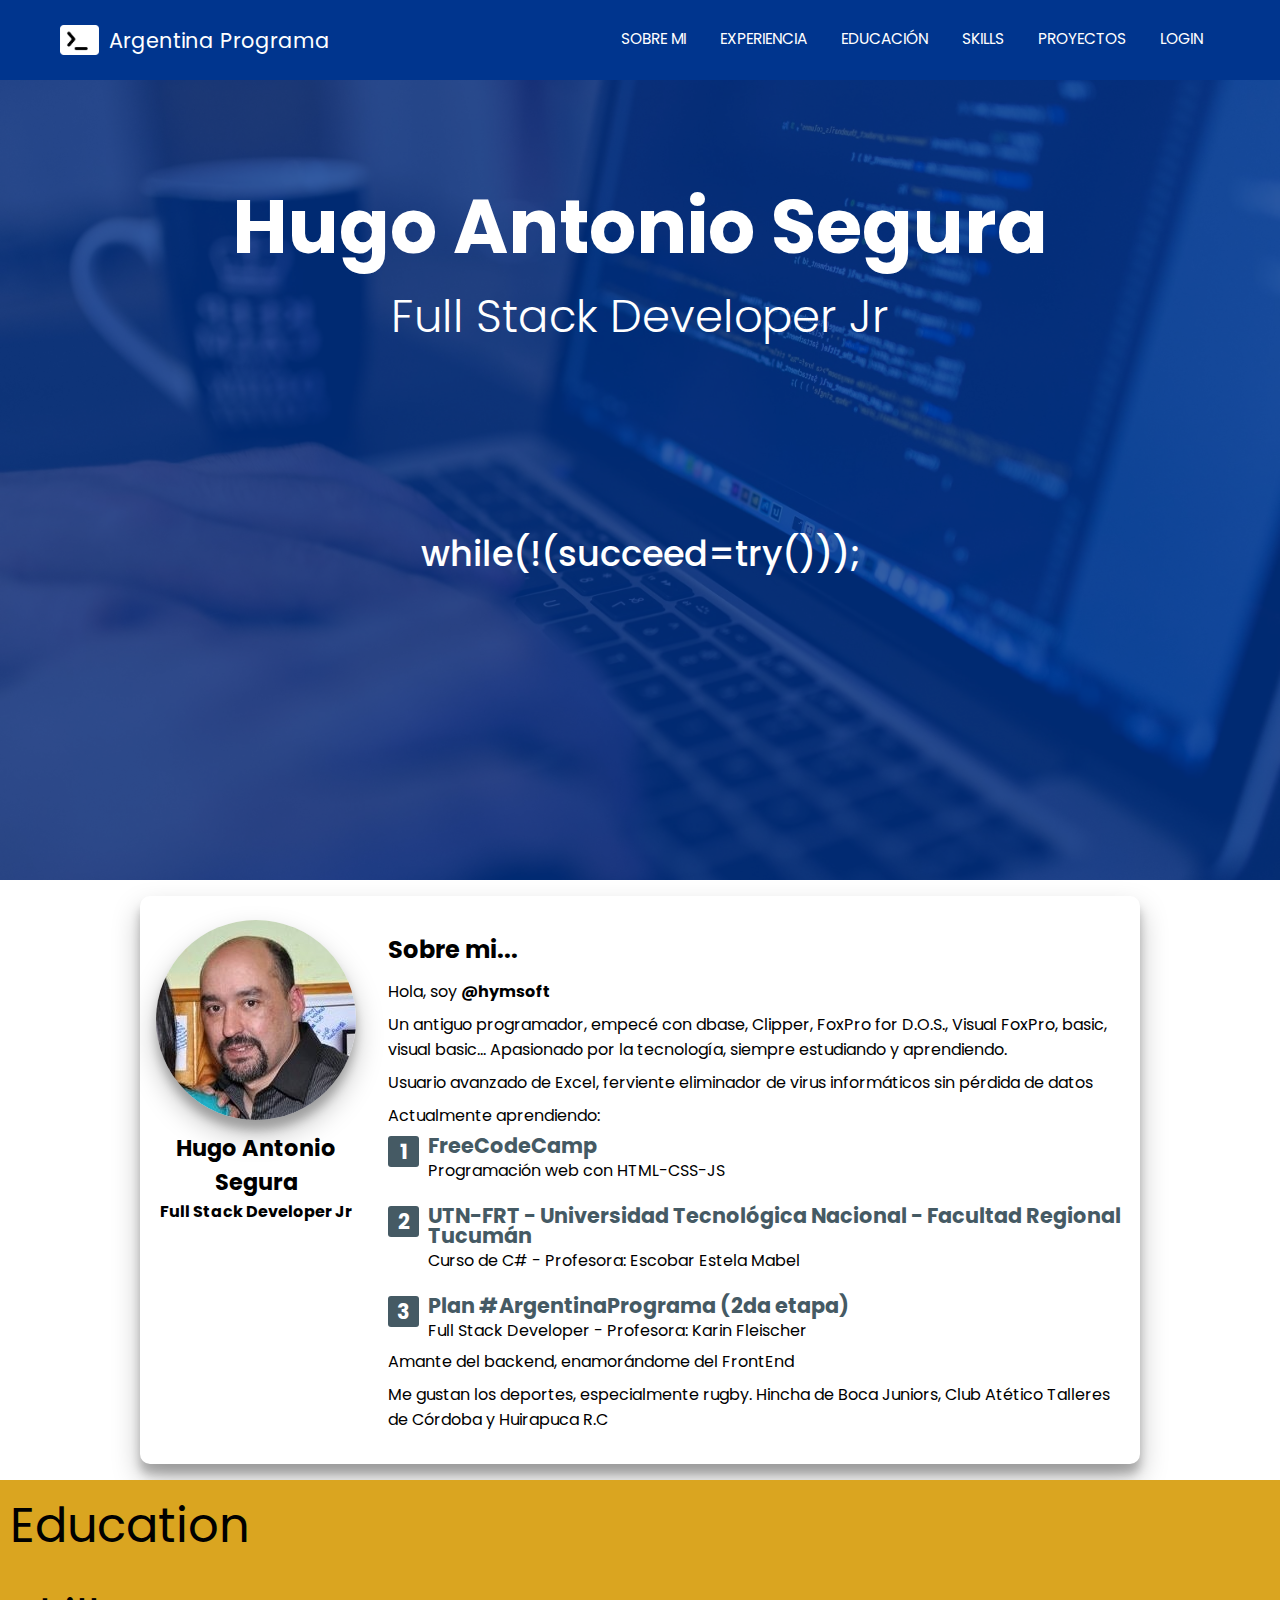
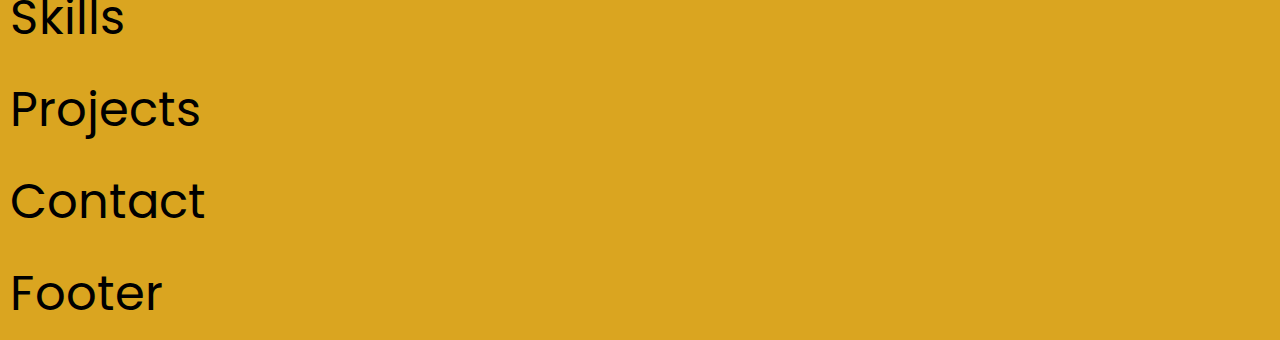
<file: index.html>
<!DOCTYPE html>
<html lang="es">
  <head>
    <meta charset="UTF-8" />
    <meta http-equiv="X-UA-Compatible" content="IE=edge" />
    <meta name="viewport" content="width=device-width, initial-scale=1.0" />
    <title>Hugo Antonio Segura - HyM Soft - Portfolio Estatico</title>
    <!-- Bootstrap icons -->
    <link
      rel="stylesheet"
      href="https://cdn.jsdelivr.net/npm/bootstrap-icons@1.8.1/font/bootstrap-icons.css"
    />
    <!-- My Styles -->
    <link rel="stylesheet" href="css/style.css" />
    <!-- scripts -->
    <script defer src="js/nav.js"></script>
  </head>
  <body>
    <main>
      <div class="page__container">
        <header class="header">
          <nav class="nav">
            <div class="logo">
              <img
                class="logo__img"
                src="images/Logo.png"
                alt="Logo Argentina Programa"
              />
              <a href="#" class="logo__link">Argentina Programa</a>
            </div>
            <button class="nav__toggle"><i class="bi bi-list"></i></button>
            <ul class="nav__list">
              <li class="nav__item">
                <a href="#" class="nav__link">Sobre mi</a>
              </li>
              <li class="nav__item">
                <a href="#" class="nav__link">Experiencia</a>
              </li>
              <li class="nav__item">
                <a href="#" class="nav__link">Educación</a>
              </li>
              <li class="nav__item">
                <a href="#" class="nav__link">Skills</a>
              </li>
              <li class="nav__item">
                <a href="#" class="nav__link">Proyectos</a>
              </li>
              <li class="nav__item">
                <a href="#" class="nav__link">Login</a>
              </li>
            </ul>
          </nav>
        </header>
        <section id="hero" class="hero">
          <div class="hero__overlay"></div>
          <div class="hero-text">
            <h1 class="hero-text__title">Hugo Antonio Segura</h1>
            <h2 class="hero-text__subtitle">Full Stack Developer Jr</h2>
            <h3 class="hero-text__message">while(!(succeed=try()));</h3>
          </div>
        </section>
        <section id="about" class="about">
          <div class="card">
            <div class="about__picture">
              <img
                src="images/profile.jpg"
                alt="Hugo Antonio Segura image profile"
                class="about__picture--img"
              />
              <h2 class="about__picture--title">Hugo Antonio Segura</h2>
              <h3 class="about__picture--subtitle">Full Stack Developer Jr</h3>
            </div>
            <article class="about__text">
              <h2 class="about__text--title">Sobre mi...</h2>
              <p>Hola, soy <strong>@hymsoft</strong></p>
              <p>
                Un antiguo programador, empecé con dbase, Clipper, FoxPro for
                D.O.S., Visual FoxPro, basic, visual basic... Apasionado por la
                tecnología, siempre estudiando y aprendiendo.
              </p>
              <p>
                Usuario avanzado de Excel, ferviente eliminador de virus
                informáticos sin pérdida de datos
              </p>
              <p>Actualmente aprendiendo:</p>
              <dl class="about__text--studying">
                <dt>FreeCodeCamp</dt>
                <dd>Programación web con HTML-CSS-JS</dd>
                <dt>
                  UTN-FRT - Universidad Tecnológica Nacional - Facultad Regional
                  Tucumán
                </dt>
                <dd>Curso de C# - Profesora: Escobar Estela Mabel</dd>
                <dt>Plan #ArgentinaPrograma (2da etapa)</dt>
                <dd>Full Stack Developer - Profesora: Karin Fleischer</dd>
              </dl>
              <p>Amante del backend, enamorándome del FrontEnd</p>
              <p>
                Me gustan los deportes, especialmente rugby. Hincha de Boca
                Juniors, Club Atético Talleres de Córdoba y Huirapuca R.C
              </p>
            </article>
          </div>
        </section>
        <section id="experience" class="experience"></section>
        <section id="education" class="trabajando education">education</section>
        <section id="skills" class="trabajando skills">skills</section>
        <section id="projects" class="trabajando projects">projects</section>
        <section id="contact" class="trabajando contact">contact</section>
        <footer id="footer" class="trabajando footer">footer</footer>
      </div>
    </main>
  </body>
</html>
</file>
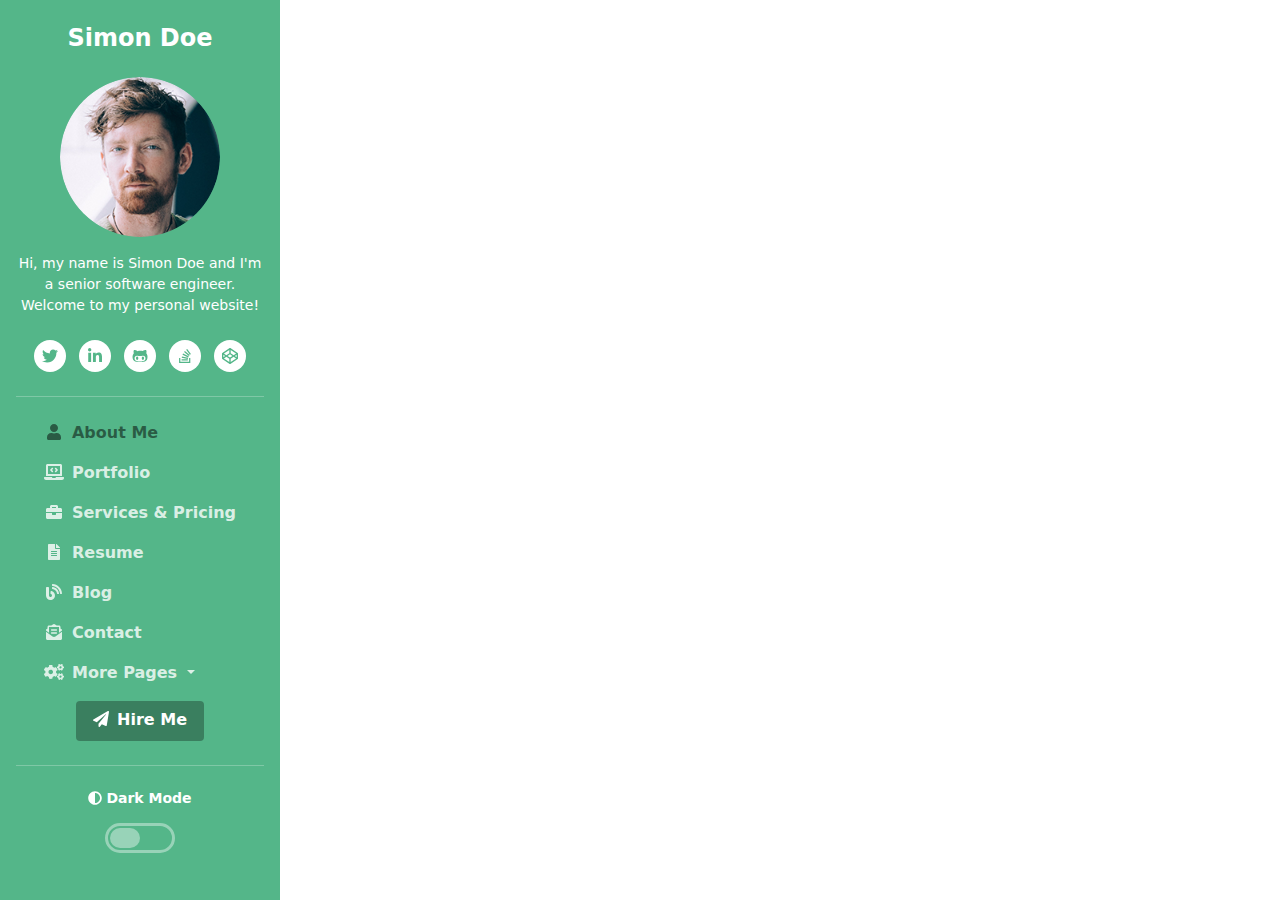
<file: mockup/prueba.html>
<!DOCTYPE html>
<!-- saved from url=(0048)https://themes.3rdwavemedia.com/devcard/bs5/1.1/ -->
<html lang="en" class="fontawesome-i2svg-active fontawesome-i2svg-complete">
  <head>
    <meta http-equiv="Content-Type" content="text/html; charset=UTF-8" />
    <title>
      DevCard - Bootstrap 5 vCard &amp; Portfolio Template For Developers
    </title>

    <!-- Meta -->

    <meta http-equiv="X-UA-Compatible" content="IE=edge" />
    <meta name="viewport" content="width=device-width, initial-scale=1.0" />
    <meta name="description" content="DevCard Bootstrap 5 Template" />
    <meta name="author" content="Xiaoying Riley at 3rd Wave Media" />
    <style type="text/css">
      svg:not(:root).svg-inline--fa {
        overflow: visible;
      }
      .svg-inline--fa {
        display: inline-block;
        font-size: inherit;
        height: 1em;
        overflow: visible;
        vertical-align: -0.125em;
      }
      .svg-inline--fa.fa-lg {
        vertical-align: -0.225em;
      }
      .svg-inline--fa.fa-w-1 {
        width: 0.0625em;
      }
      .svg-inline--fa.fa-w-2 {
        width: 0.125em;
      }
      .svg-inline--fa.fa-w-3 {
        width: 0.1875em;
      }
      .svg-inline--fa.fa-w-4 {
        width: 0.25em;
      }
      .svg-inline--fa.fa-w-5 {
        width: 0.3125em;
      }
      .svg-inline--fa.fa-w-6 {
        width: 0.375em;
      }
      .svg-inline--fa.fa-w-7 {
        width: 0.4375em;
      }
      .svg-inline--fa.fa-w-8 {
        width: 0.5em;
      }
      .svg-inline--fa.fa-w-9 {
        width: 0.5625em;
      }
      .svg-inline--fa.fa-w-10 {
        width: 0.625em;
      }
      .svg-inline--fa.fa-w-11 {
        width: 0.6875em;
      }
      .svg-inline--fa.fa-w-12 {
        width: 0.75em;
      }
      .svg-inline--fa.fa-w-13 {
        width: 0.8125em;
      }
      .svg-inline--fa.fa-w-14 {
        width: 0.875em;
      }
      .svg-inline--fa.fa-w-15 {
        width: 0.9375em;
      }
      .svg-inline--fa.fa-w-16 {
        width: 1em;
      }
      .svg-inline--fa.fa-w-17 {
        width: 1.0625em;
      }
      .svg-inline--fa.fa-w-18 {
        width: 1.125em;
      }
      .svg-inline--fa.fa-w-19 {
        width: 1.1875em;
      }
      .svg-inline--fa.fa-w-20 {
        width: 1.25em;
      }
      .svg-inline--fa.fa-pull-left {
        margin-right: 0.3em;
        width: auto;
      }
      .svg-inline--fa.fa-pull-right {
        margin-left: 0.3em;
        width: auto;
      }
      .svg-inline--fa.fa-border {
        height: 1.5em;
      }
      .svg-inline--fa.fa-li {
        width: 2em;
      }
      .svg-inline--fa.fa-fw {
        width: 1.25em;
      }
      .fa-layers svg.svg-inline--fa {
        bottom: 0;
        left: 0;
        margin: auto;
        position: absolute;
        right: 0;
        top: 0;
      }
      .fa-layers {
        display: inline-block;
        height: 1em;
        position: relative;
        text-align: center;
        vertical-align: -0.125em;
        width: 1em;
      }
      .fa-layers svg.svg-inline--fa {
        -webkit-transform-origin: center center;
        transform-origin: center center;
      }
      .fa-layers-counter,
      .fa-layers-text {
        display: inline-block;
        position: absolute;
        text-align: center;
      }
      .fa-layers-text {
        left: 50%;
        top: 50%;
        -webkit-transform: translate(-50%, -50%);
        transform: translate(-50%, -50%);
        -webkit-transform-origin: center center;
        transform-origin: center center;
      }
      .fa-layers-counter {
        background-color: #ff253a;
        border-radius: 1em;
        -webkit-box-sizing: border-box;
        box-sizing: border-box;
        color: #fff;
        height: 1.5em;
        line-height: 1;
        max-width: 5em;
        min-width: 1.5em;
        overflow: hidden;
        padding: 0.25em;
        right: 0;
        text-overflow: ellipsis;
        top: 0;
        -webkit-transform: scale(0.25);
        transform: scale(0.25);
        -webkit-transform-origin: top right;
        transform-origin: top right;
      }
      .fa-layers-bottom-right {
        bottom: 0;
        right: 0;
        top: auto;
        -webkit-transform: scale(0.25);
        transform: scale(0.25);
        -webkit-transform-origin: bottom right;
        transform-origin: bottom right;
      }
      .fa-layers-bottom-left {
        bottom: 0;
        left: 0;
        right: auto;
        top: auto;
        -webkit-transform: scale(0.25);
        transform: scale(0.25);
        -webkit-transform-origin: bottom left;
        transform-origin: bottom left;
      }
      .fa-layers-top-right {
        right: 0;
        top: 0;
        -webkit-transform: scale(0.25);
        transform: scale(0.25);
        -webkit-transform-origin: top right;
        transform-origin: top right;
      }
      .fa-layers-top-left {
        left: 0;
        right: auto;
        top: 0;
        -webkit-transform: scale(0.25);
        transform: scale(0.25);
        -webkit-transform-origin: top left;
        transform-origin: top left;
      }
      .fa-lg {
        font-size: 1.3333333333em;
        line-height: 0.75em;
        vertical-align: -0.0667em;
      }
      .fa-xs {
        font-size: 0.75em;
      }
      .fa-sm {
        font-size: 0.875em;
      }
      .fa-1x {
        font-size: 1em;
      }
      .fa-2x {
        font-size: 2em;
      }
      .fa-3x {
        font-size: 3em;
      }
      .fa-4x {
        font-size: 4em;
      }
      .fa-5x {
        font-size: 5em;
      }
      .fa-6x {
        font-size: 6em;
      }
      .fa-7x {
        font-size: 7em;
      }
      .fa-8x {
        font-size: 8em;
      }
      .fa-9x {
        font-size: 9em;
      }
      .fa-10x {
        font-size: 10em;
      }
      .fa-fw {
        text-align: center;
        width: 1.25em;
      }
      .fa-ul {
        list-style-type: none;
        margin-left: 2.5em;
        padding-left: 0;
      }
      .fa-ul > li {
        position: relative;
      }
      .fa-li {
        left: -2em;
        position: absolute;
        text-align: center;
        width: 2em;
        line-height: inherit;
      }
      .fa-border {
        border: solid 0.08em #eee;
        border-radius: 0.1em;
        padding: 0.2em 0.25em 0.15em;
      }
      .fa-pull-left {
        float: left;
      }
      .fa-pull-right {
        float: right;
      }
      .fa.fa-pull-left,
      .fab.fa-pull-left,
      .fal.fa-pull-left,
      .far.fa-pull-left,
      .fas.fa-pull-left {
        margin-right: 0.3em;
      }
      .fa.fa-pull-right,
      .fab.fa-pull-right,
      .fal.fa-pull-right,
      .far.fa-pull-right,
      .fas.fa-pull-right {
        margin-left: 0.3em;
      }
      .fa-spin {
        -webkit-animation: fa-spin 2s infinite linear;
        animation: fa-spin 2s infinite linear;
      }
      .fa-pulse {
        -webkit-animation: fa-spin 1s infinite steps(8);
        animation: fa-spin 1s infinite steps(8);
      }
      @-webkit-keyframes fa-spin {
        0% {
          -webkit-transform: rotate(0);
          transform: rotate(0);
        }
        100% {
          -webkit-transform: rotate(360deg);
          transform: rotate(360deg);
        }
      }
      @keyframes fa-spin {
        0% {
          -webkit-transform: rotate(0);
          transform: rotate(0);
        }
        100% {
          -webkit-transform: rotate(360deg);
          transform: rotate(360deg);
        }
      }
      .fa-rotate-90 {
        -webkit-transform: rotate(90deg);
        transform: rotate(90deg);
      }
      .fa-rotate-180 {
        -webkit-transform: rotate(180deg);
        transform: rotate(180deg);
      }
      .fa-rotate-270 {
        -webkit-transform: rotate(270deg);
        transform: rotate(270deg);
      }
      .fa-flip-horizontal {
        -webkit-transform: scale(-1, 1);
        transform: scale(-1, 1);
      }
      .fa-flip-vertical {
        -webkit-transform: scale(1, -1);
        transform: scale(1, -1);
      }
      .fa-flip-both,
      .fa-flip-horizontal.fa-flip-vertical {
        -webkit-transform: scale(-1, -1);
        transform: scale(-1, -1);
      }
      :root .fa-flip-both,
      :root .fa-flip-horizontal,
      :root .fa-flip-vertical,
      :root .fa-rotate-180,
      :root .fa-rotate-270,
      :root .fa-rotate-90 {
        -webkit-filter: none;
        filter: none;
      }
      .fa-stack {
        display: inline-block;
        height: 2em;
        position: relative;
        width: 2.5em;
      }
      .fa-stack-1x,
      .fa-stack-2x {
        bottom: 0;
        left: 0;
        margin: auto;
        position: absolute;
        right: 0;
        top: 0;
      }
      .svg-inline--fa.fa-stack-1x {
        height: 1em;
        width: 1.25em;
      }
      .svg-inline--fa.fa-stack-2x {
        height: 2em;
        width: 2.5em;
      }
      .fa-inverse {
        color: #fff;
      }
      .sr-only {
        border: 0;
        clip: rect(0, 0, 0, 0);
        height: 1px;
        margin: -1px;
        overflow: hidden;
        padding: 0;
        position: absolute;
        width: 1px;
      }
      .sr-only-focusable:active,
      .sr-only-focusable:focus {
        clip: auto;
        height: auto;
        margin: 0;
        overflow: visible;
        position: static;
        width: auto;
      }
      .svg-inline--fa .fa-primary {
        fill: var(--fa-primary-color, currentColor);
        opacity: 1;
        opacity: var(--fa-primary-opacity, 1);
      }
      .svg-inline--fa .fa-secondary {
        fill: var(--fa-secondary-color, currentColor);
        opacity: 0.4;
        opacity: var(--fa-secondary-opacity, 0.4);
      }
      .svg-inline--fa.fa-swap-opacity .fa-primary {
        opacity: 0.4;
        opacity: var(--fa-secondary-opacity, 0.4);
      }
      .svg-inline--fa.fa-swap-opacity .fa-secondary {
        opacity: 1;
        opacity: var(--fa-primary-opacity, 1);
      }
      .svg-inline--fa mask .fa-primary,
      .svg-inline--fa mask .fa-secondary {
        fill: #000;
      }
      .fad.fa-inverse {
        color: #fff;
      }
    </style>
    <link
      rel="shortcut icon"
      href="https://themes.3rdwavemedia.com/devcard/bs5/1.1/favicon.ico"
    />

    <!-- Google Fonts -->
    <link href="./prueba_files/css" rel="stylesheet" />

    <!-- FontAwesome JS -->
    <script defer="" src="./prueba_files/all.js.descarga"></script>

    <!-- Plugin CSS -->
    <link rel="stylesheet" href="./prueba_files/tiny-slider.css" />

    <!-- Theme CSS -->
    <link id="theme-style" rel="stylesheet" href="./prueba_files/theme-1.css" />

    <style></style>
  </head>

  <body>
    <header class="header text-center">
      <div class="force-overflow">
        <h1 class="blog-name pt-lg-4 mb-0">
          <a
            class="no-text-decoration"
            href="https://themes.3rdwavemedia.com/devcard/bs5/1.1/index.html"
            >Simon Doe</a
          >
        </h1>

        <nav class="navbar navbar-expand-lg navbar-dark">
          <button
            class="navbar-toggler collapsed"
            type="button"
            data-bs-toggle="collapse"
            data-bs-target="#navigation"
            aria-controls="navigation"
            aria-expanded="false"
            aria-label="Toggle navigation"
          >
            <span class="navbar-toggler-icon"></span>
          </button>

          <div
            id="navigation"
            class="navbar-collapse flex-column collapse"
            style=""
          >
            <div class="profile-section pt-3 pt-lg-0">
              <img
                class="profile-image mb-3 rounded-circle mx-auto"
                src="./prueba_files/profile.png"
                alt="image"
              />

              <div class="bio mb-3">
                Hi, my name is Simon Doe and I'm a senior software engineer.
                Welcome to my personal website!
              </div>
              <!--//bio-->
              <ul class="social-list list-inline py-2 mx-auto">
                <li class="list-inline-item">
                  <a href="https://themes.3rdwavemedia.com/devcard/bs5/1.1/#"
                    ><svg
                      class="svg-inline--fa fa-twitter fa-w-16 fa-fw"
                      aria-hidden="true"
                      focusable="false"
                      data-prefix="fab"
                      data-icon="twitter"
                      role="img"
                      xmlns="http://www.w3.org/2000/svg"
                      viewBox="0 0 512 512"
                      data-fa-i2svg=""
                    >
                      <path
                        fill="currentColor"
                        d="M459.37 151.716c.325 4.548.325 9.097.325 13.645 0 138.72-105.583 298.558-298.558 298.558-59.452 0-114.68-17.219-161.137-47.106 8.447.974 16.568 1.299 25.34 1.299 49.055 0 94.213-16.568 130.274-44.832-46.132-.975-84.792-31.188-98.112-72.772 6.498.974 12.995 1.624 19.818 1.624 9.421 0 18.843-1.3 27.614-3.573-48.081-9.747-84.143-51.98-84.143-102.985v-1.299c13.969 7.797 30.214 12.67 47.431 13.319-28.264-18.843-46.781-51.005-46.781-87.391 0-19.492 5.197-37.36 14.294-52.954 51.655 63.675 129.3 105.258 216.365 109.807-1.624-7.797-2.599-15.918-2.599-24.04 0-57.828 46.782-104.934 104.934-104.934 30.213 0 57.502 12.67 76.67 33.137 23.715-4.548 46.456-13.32 66.599-25.34-7.798 24.366-24.366 44.833-46.132 57.827 21.117-2.273 41.584-8.122 60.426-16.243-14.292 20.791-32.161 39.308-52.628 54.253z"
                      ></path></svg
                    ><!-- <i class="fab fa-twitter fa-fw"></i> Font Awesome fontawesome.com --></a
                  >
                </li>
                <li class="list-inline-item">
                  <a href="https://themes.3rdwavemedia.com/devcard/bs5/1.1/#"
                    ><svg
                      class="svg-inline--fa fa-linkedin-in fa-w-14 fa-fw"
                      aria-hidden="true"
                      focusable="false"
                      data-prefix="fab"
                      data-icon="linkedin-in"
                      role="img"
                      xmlns="http://www.w3.org/2000/svg"
                      viewBox="0 0 448 512"
                      data-fa-i2svg=""
                    >
                      <path
                        fill="currentColor"
                        d="M100.28 448H7.4V148.9h92.88zM53.79 108.1C24.09 108.1 0 83.5 0 53.8a53.79 53.79 0 0 1 107.58 0c0 29.7-24.1 54.3-53.79 54.3zM447.9 448h-92.68V302.4c0-34.7-.7-79.2-48.29-79.2-48.29 0-55.69 37.7-55.69 76.7V448h-92.78V148.9h89.08v40.8h1.3c12.4-23.5 42.69-48.3 87.88-48.3 94 0 111.28 61.9 111.28 142.3V448z"
                      ></path></svg
                    ><!-- <i class="fab fa-linkedin-in fa-fw"></i> Font Awesome fontawesome.com --></a
                  >
                </li>
                <li class="list-inline-item">
                  <a href="https://themes.3rdwavemedia.com/devcard/bs5/1.1/#"
                    ><svg
                      class="svg-inline--fa fa-github-alt fa-w-15 fa-fw"
                      aria-hidden="true"
                      focusable="false"
                      data-prefix="fab"
                      data-icon="github-alt"
                      role="img"
                      xmlns="http://www.w3.org/2000/svg"
                      viewBox="0 0 480 512"
                      data-fa-i2svg=""
                    >
                      <path
                        fill="currentColor"
                        d="M186.1 328.7c0 20.9-10.9 55.1-36.7 55.1s-36.7-34.2-36.7-55.1 10.9-55.1 36.7-55.1 36.7 34.2 36.7 55.1zM480 278.2c0 31.9-3.2 65.7-17.5 95-37.9 76.6-142.1 74.8-216.7 74.8-75.8 0-186.2 2.7-225.6-74.8-14.6-29-20.2-63.1-20.2-95 0-41.9 13.9-81.5 41.5-113.6-5.2-15.8-7.7-32.4-7.7-48.8 0-21.5 4.9-32.3 14.6-51.8 45.3 0 74.3 9 108.8 36 29-6.9 58.8-10 88.7-10 27 0 54.2 2.9 80.4 9.2 34-26.7 63-35.2 107.8-35.2 9.8 19.5 14.6 30.3 14.6 51.8 0 16.4-2.6 32.7-7.7 48.2 27.5 32.4 39 72.3 39 114.2zm-64.3 50.5c0-43.9-26.7-82.6-73.5-82.6-18.9 0-37 3.4-56 6-14.9 2.3-29.8 3.2-45.1 3.2-15.2 0-30.1-.9-45.1-3.2-18.7-2.6-37-6-56-6-46.8 0-73.5 38.7-73.5 82.6 0 87.8 80.4 101.3 150.4 101.3h48.2c70.3 0 150.6-13.4 150.6-101.3zm-82.6-55.1c-25.8 0-36.7 34.2-36.7 55.1s10.9 55.1 36.7 55.1 36.7-34.2 36.7-55.1-10.9-55.1-36.7-55.1z"
                      ></path></svg
                    ><!-- <i class="fab fa-github-alt fa-fw"></i> Font Awesome fontawesome.com --></a
                  >
                </li>
                <li class="list-inline-item">
                  <a href="https://themes.3rdwavemedia.com/devcard/bs5/1.1/#"
                    ><svg
                      class="svg-inline--fa fa-stack-overflow fa-w-12 fa-fw"
                      aria-hidden="true"
                      focusable="false"
                      data-prefix="fab"
                      data-icon="stack-overflow"
                      role="img"
                      xmlns="http://www.w3.org/2000/svg"
                      viewBox="0 0 384 512"
                      data-fa-i2svg=""
                    >
                      <path
                        fill="currentColor"
                        d="M290.7 311L95 269.7 86.8 309l195.7 41zm51-87L188.2 95.7l-25.5 30.8 153.5 128.3zm-31.2 39.7L129.2 179l-16.7 36.5L293.7 300zM262 32l-32 24 119.3 160.3 32-24zm20.5 328h-200v39.7h200zm39.7 80H42.7V320h-40v160h359.5V320h-40z"
                      ></path></svg
                    ><!-- <i class="fab fa-stack-overflow fa-fw"></i> Font Awesome fontawesome.com --></a
                  >
                </li>
                <li class="list-inline-item">
                  <a href="https://themes.3rdwavemedia.com/devcard/bs5/1.1/#"
                    ><svg
                      class="svg-inline--fa fa-codepen fa-w-16 fa-fw"
                      aria-hidden="true"
                      focusable="false"
                      data-prefix="fab"
                      data-icon="codepen"
                      role="img"
                      xmlns="http://www.w3.org/2000/svg"
                      viewBox="0 0 512 512"
                      data-fa-i2svg=""
                    >
                      <path
                        fill="currentColor"
                        d="M502.285 159.704l-234-156c-7.987-4.915-16.511-4.96-24.571 0l-234 156C3.714 163.703 0 170.847 0 177.989v155.999c0 7.143 3.714 14.286 9.715 18.286l234 156.022c7.987 4.915 16.511 4.96 24.571 0l234-156.022c6-3.999 9.715-11.143 9.715-18.286V177.989c-.001-7.142-3.715-14.286-9.716-18.285zM278 63.131l172.286 114.858-76.857 51.429L278 165.703V63.131zm-44 0v102.572l-95.429 63.715-76.857-51.429L234 63.131zM44 219.132l55.143 36.857L44 292.846v-73.714zm190 229.715L61.714 333.989l76.857-51.429L234 346.275v102.572zm22-140.858l-77.715-52 77.715-52 77.715 52-77.715 52zm22 140.858V346.275l95.429-63.715 76.857 51.429L278 448.847zm190-156.001l-55.143-36.857L468 219.132v73.714z"
                      ></path></svg
                    ><!-- <i class="fab fa-codepen fa-fw"></i> Font Awesome fontawesome.com --></a
                  >
                </li>
              </ul>
              <!--//social-list-->
              <hr />
            </div>
            <!--//profile-section-->

            <ul class="navbar-nav flex-column text-start">
              <li class="nav-item">
                <a
                  class="nav-link active"
                  href="https://themes.3rdwavemedia.com/devcard/bs5/1.1/index.html"
                  ><svg
                    class="svg-inline--fa fa-user fa-w-14 fa-fw me-2"
                    aria-hidden="true"
                    focusable="false"
                    data-prefix="fas"
                    data-icon="user"
                    role="img"
                    xmlns="http://www.w3.org/2000/svg"
                    viewBox="0 0 448 512"
                    data-fa-i2svg=""
                  >
                    <path
                      fill="currentColor"
                      d="M224 256c70.7 0 128-57.3 128-128S294.7 0 224 0 96 57.3 96 128s57.3 128 128 128zm89.6 32h-16.7c-22.2 10.2-46.9 16-72.9 16s-50.6-5.8-72.9-16h-16.7C60.2 288 0 348.2 0 422.4V464c0 26.5 21.5 48 48 48h352c26.5 0 48-21.5 48-48v-41.6c0-74.2-60.2-134.4-134.4-134.4z"
                    ></path></svg
                  ><!-- <i class="fas fa-user fa-fw me-2"></i> Font Awesome fontawesome.com -->About
                  Me<span class="sr-only">(current)</span></a
                >
              </li>
              <li class="nav-item">
                <a
                  class="nav-link"
                  href="https://themes.3rdwavemedia.com/devcard/bs5/1.1/portfolio.html"
                  ><svg
                    class="svg-inline--fa fa-laptop-code fa-w-20 fa-fw me-2"
                    aria-hidden="true"
                    focusable="false"
                    data-prefix="fas"
                    data-icon="laptop-code"
                    role="img"
                    xmlns="http://www.w3.org/2000/svg"
                    viewBox="0 0 640 512"
                    data-fa-i2svg=""
                  >
                    <path
                      fill="currentColor"
                      d="M255.03 261.65c6.25 6.25 16.38 6.25 22.63 0l11.31-11.31c6.25-6.25 6.25-16.38 0-22.63L253.25 192l35.71-35.72c6.25-6.25 6.25-16.38 0-22.63l-11.31-11.31c-6.25-6.25-16.38-6.25-22.63 0l-58.34 58.34c-6.25 6.25-6.25 16.38 0 22.63l58.35 58.34zm96.01-11.3l11.31 11.31c6.25 6.25 16.38 6.25 22.63 0l58.34-58.34c6.25-6.25 6.25-16.38 0-22.63l-58.34-58.34c-6.25-6.25-16.38-6.25-22.63 0l-11.31 11.31c-6.25 6.25-6.25 16.38 0 22.63L386.75 192l-35.71 35.72c-6.25 6.25-6.25 16.38 0 22.63zM624 416H381.54c-.74 19.81-14.71 32-32.74 32H288c-18.69 0-33.02-17.47-32.77-32H16c-8.8 0-16 7.2-16 16v16c0 35.2 28.8 64 64 64h512c35.2 0 64-28.8 64-64v-16c0-8.8-7.2-16-16-16zM576 48c0-26.4-21.6-48-48-48H112C85.6 0 64 21.6 64 48v336h512V48zm-64 272H128V64h384v256z"
                    ></path></svg
                  ><!-- <i class="fas fa-laptop-code fa-fw me-2"></i> Font Awesome fontawesome.com -->Portfolio</a
                >
              </li>
              <li class="nav-item">
                <a
                  class="nav-link"
                  href="https://themes.3rdwavemedia.com/devcard/bs5/1.1/services.html"
                  ><svg
                    class="svg-inline--fa fa-briefcase fa-w-16 fa-fw me-2"
                    aria-hidden="true"
                    focusable="false"
                    data-prefix="fas"
                    data-icon="briefcase"
                    role="img"
                    xmlns="http://www.w3.org/2000/svg"
                    viewBox="0 0 512 512"
                    data-fa-i2svg=""
                  >
                    <path
                      fill="currentColor"
                      d="M320 336c0 8.84-7.16 16-16 16h-96c-8.84 0-16-7.16-16-16v-48H0v144c0 25.6 22.4 48 48 48h416c25.6 0 48-22.4 48-48V288H320v48zm144-208h-80V80c0-25.6-22.4-48-48-48H176c-25.6 0-48 22.4-48 48v48H48c-25.6 0-48 22.4-48 48v80h512v-80c0-25.6-22.4-48-48-48zm-144 0H192V96h128v32z"
                    ></path></svg
                  ><!-- <i class="fas fa-briefcase fa-fw me-2"></i> Font Awesome fontawesome.com -->Services
                  &amp; Pricing</a
                >
              </li>
              <li class="nav-item">
                <a
                  class="nav-link"
                  href="https://themes.3rdwavemedia.com/devcard/bs5/1.1/resume.html"
                  ><svg
                    class="svg-inline--fa fa-file-alt fa-w-12 fa-fw me-2"
                    aria-hidden="true"
                    focusable="false"
                    data-prefix="fas"
                    data-icon="file-alt"
                    role="img"
                    xmlns="http://www.w3.org/2000/svg"
                    viewBox="0 0 384 512"
                    data-fa-i2svg=""
                  >
                    <path
                      fill="currentColor"
                      d="M224 136V0H24C10.7 0 0 10.7 0 24v464c0 13.3 10.7 24 24 24h336c13.3 0 24-10.7 24-24V160H248c-13.2 0-24-10.8-24-24zm64 236c0 6.6-5.4 12-12 12H108c-6.6 0-12-5.4-12-12v-8c0-6.6 5.4-12 12-12h168c6.6 0 12 5.4 12 12v8zm0-64c0 6.6-5.4 12-12 12H108c-6.6 0-12-5.4-12-12v-8c0-6.6 5.4-12 12-12h168c6.6 0 12 5.4 12 12v8zm0-72v8c0 6.6-5.4 12-12 12H108c-6.6 0-12-5.4-12-12v-8c0-6.6 5.4-12 12-12h168c6.6 0 12 5.4 12 12zm96-114.1v6.1H256V0h6.1c6.4 0 12.5 2.5 17 7l97.9 98c4.5 4.5 7 10.6 7 16.9z"
                    ></path></svg
                  ><!-- <i class="fas fa-file-alt fa-fw me-2"></i> Font Awesome fontawesome.com -->Resume</a
                >
              </li>
              <li class="nav-item">
                <a
                  class="nav-link"
                  href="https://themes.3rdwavemedia.com/devcard/bs5/1.1/blog-home.html"
                  ><svg
                    class="svg-inline--fa fa-blog fa-w-16 fa-fw me-2"
                    aria-hidden="true"
                    focusable="false"
                    data-prefix="fas"
                    data-icon="blog"
                    role="img"
                    xmlns="http://www.w3.org/2000/svg"
                    viewBox="0 0 512 512"
                    data-fa-i2svg=""
                  >
                    <path
                      fill="currentColor"
                      d="M172.2 226.8c-14.6-2.9-28.2 8.9-28.2 23.8V301c0 10.2 7.1 18.4 16.7 22 18.2 6.8 31.3 24.4 31.3 45 0 26.5-21.5 48-48 48s-48-21.5-48-48V120c0-13.3-10.7-24-24-24H24c-13.3 0-24 10.7-24 24v248c0 89.5 82.1 160.2 175 140.7 54.4-11.4 98.3-55.4 109.7-109.7 17.4-82.9-37-157.2-112.5-172.2zM209 0c-9.2-.5-17 6.8-17 16v31.6c0 8.5 6.6 15.5 15 15.9 129.4 7 233.4 112 240.9 241.5.5 8.4 7.5 15 15.9 15h32.1c9.2 0 16.5-7.8 16-17C503.4 139.8 372.2 8.6 209 0zm.3 96c-9.3-.7-17.3 6.7-17.3 16.1v32.1c0 8.4 6.5 15.3 14.8 15.9 76.8 6.3 138 68.2 144.9 145.2.8 8.3 7.6 14.7 15.9 14.7h32.2c9.3 0 16.8-8 16.1-17.3-8.4-110.1-96.5-198.2-206.6-206.7z"
                    ></path></svg
                  ><!-- <i class="fas fa-blog fa-fw me-2"></i> Font Awesome fontawesome.com -->Blog</a
                >
              </li>
              <li class="nav-item">
                <a
                  class="nav-link"
                  href="https://themes.3rdwavemedia.com/devcard/bs5/1.1/contact.html"
                  ><svg
                    class="svg-inline--fa fa-envelope-open-text fa-w-16 fa-fw me-2"
                    aria-hidden="true"
                    focusable="false"
                    data-prefix="fas"
                    data-icon="envelope-open-text"
                    role="img"
                    xmlns="http://www.w3.org/2000/svg"
                    viewBox="0 0 512 512"
                    data-fa-i2svg=""
                  >
                    <path
                      fill="currentColor"
                      d="M176 216h160c8.84 0 16-7.16 16-16v-16c0-8.84-7.16-16-16-16H176c-8.84 0-16 7.16-16 16v16c0 8.84 7.16 16 16 16zm-16 80c0 8.84 7.16 16 16 16h160c8.84 0 16-7.16 16-16v-16c0-8.84-7.16-16-16-16H176c-8.84 0-16 7.16-16 16v16zm96 121.13c-16.42 0-32.84-5.06-46.86-15.19L0 250.86V464c0 26.51 21.49 48 48 48h416c26.51 0 48-21.49 48-48V250.86L302.86 401.94c-14.02 10.12-30.44 15.19-46.86 15.19zm237.61-254.18c-8.85-6.94-17.24-13.47-29.61-22.81V96c0-26.51-21.49-48-48-48h-77.55c-3.04-2.2-5.87-4.26-9.04-6.56C312.6 29.17 279.2-.35 256 0c-23.2-.35-56.59 29.17-73.41 41.44-3.17 2.3-6 4.36-9.04 6.56H96c-26.51 0-48 21.49-48 48v44.14c-12.37 9.33-20.76 15.87-29.61 22.81A47.995 47.995 0 0 0 0 200.72v10.65l96 69.35V96h320v184.72l96-69.35v-10.65c0-14.74-6.78-28.67-18.39-37.77z"
                    ></path></svg
                  ><!-- <i class="fas fa-envelope-open-text fa-fw me-2"></i> Font Awesome fontawesome.com -->Contact</a
                >
              </li>
              <li class="nav-item dropdown">
                <a
                  class="nav-link dropdown-toggle"
                  href="https://themes.3rdwavemedia.com/devcard/bs5/1.1/#"
                  id="navbarDropdown"
                  role="button"
                  data-bs-toggle="dropdown"
                  aria-expanded="false"
                >
                  <svg
                    class="svg-inline--fa fa-cogs fa-w-20 fa-fw me-2"
                    aria-hidden="true"
                    focusable="false"
                    data-prefix="fas"
                    data-icon="cogs"
                    role="img"
                    xmlns="http://www.w3.org/2000/svg"
                    viewBox="0 0 640 512"
                    data-fa-i2svg=""
                  >
                    <path
                      fill="currentColor"
                      d="M512.1 191l-8.2 14.3c-3 5.3-9.4 7.5-15.1 5.4-11.8-4.4-22.6-10.7-32.1-18.6-4.6-3.8-5.8-10.5-2.8-15.7l8.2-14.3c-6.9-8-12.3-17.3-15.9-27.4h-16.5c-6 0-11.2-4.3-12.2-10.3-2-12-2.1-24.6 0-37.1 1-6 6.2-10.4 12.2-10.4h16.5c3.6-10.1 9-19.4 15.9-27.4l-8.2-14.3c-3-5.2-1.9-11.9 2.8-15.7 9.5-7.9 20.4-14.2 32.1-18.6 5.7-2.1 12.1.1 15.1 5.4l8.2 14.3c10.5-1.9 21.2-1.9 31.7 0L552 6.3c3-5.3 9.4-7.5 15.1-5.4 11.8 4.4 22.6 10.7 32.1 18.6 4.6 3.8 5.8 10.5 2.8 15.7l-8.2 14.3c6.9 8 12.3 17.3 15.9 27.4h16.5c6 0 11.2 4.3 12.2 10.3 2 12 2.1 24.6 0 37.1-1 6-6.2 10.4-12.2 10.4h-16.5c-3.6 10.1-9 19.4-15.9 27.4l8.2 14.3c3 5.2 1.9 11.9-2.8 15.7-9.5 7.9-20.4 14.2-32.1 18.6-5.7 2.1-12.1-.1-15.1-5.4l-8.2-14.3c-10.4 1.9-21.2 1.9-31.7 0zm-10.5-58.8c38.5 29.6 82.4-14.3 52.8-52.8-38.5-29.7-82.4 14.3-52.8 52.8zM386.3 286.1l33.7 16.8c10.1 5.8 14.5 18.1 10.5 29.1-8.9 24.2-26.4 46.4-42.6 65.8-7.4 8.9-20.2 11.1-30.3 5.3l-29.1-16.8c-16 13.7-34.6 24.6-54.9 31.7v33.6c0 11.6-8.3 21.6-19.7 23.6-24.6 4.2-50.4 4.4-75.9 0-11.5-2-20-11.9-20-23.6V418c-20.3-7.2-38.9-18-54.9-31.7L74 403c-10 5.8-22.9 3.6-30.3-5.3-16.2-19.4-33.3-41.6-42.2-65.7-4-10.9.4-23.2 10.5-29.1l33.3-16.8c-3.9-20.9-3.9-42.4 0-63.4L12 205.8c-10.1-5.8-14.6-18.1-10.5-29 8.9-24.2 26-46.4 42.2-65.8 7.4-8.9 20.2-11.1 30.3-5.3l29.1 16.8c16-13.7 34.6-24.6 54.9-31.7V57.1c0-11.5 8.2-21.5 19.6-23.5 24.6-4.2 50.5-4.4 76-.1 11.5 2 20 11.9 20 23.6v33.6c20.3 7.2 38.9 18 54.9 31.7l29.1-16.8c10-5.8 22.9-3.6 30.3 5.3 16.2 19.4 33.2 41.6 42.1 65.8 4 10.9.1 23.2-10 29.1l-33.7 16.8c3.9 21 3.9 42.5 0 63.5zm-117.6 21.1c59.2-77-28.7-164.9-105.7-105.7-59.2 77 28.7 164.9 105.7 105.7zm243.4 182.7l-8.2 14.3c-3 5.3-9.4 7.5-15.1 5.4-11.8-4.4-22.6-10.7-32.1-18.6-4.6-3.8-5.8-10.5-2.8-15.7l8.2-14.3c-6.9-8-12.3-17.3-15.9-27.4h-16.5c-6 0-11.2-4.3-12.2-10.3-2-12-2.1-24.6 0-37.1 1-6 6.2-10.4 12.2-10.4h16.5c3.6-10.1 9-19.4 15.9-27.4l-8.2-14.3c-3-5.2-1.9-11.9 2.8-15.7 9.5-7.9 20.4-14.2 32.1-18.6 5.7-2.1 12.1.1 15.1 5.4l8.2 14.3c10.5-1.9 21.2-1.9 31.7 0l8.2-14.3c3-5.3 9.4-7.5 15.1-5.4 11.8 4.4 22.6 10.7 32.1 18.6 4.6 3.8 5.8 10.5 2.8 15.7l-8.2 14.3c6.9 8 12.3 17.3 15.9 27.4h16.5c6 0 11.2 4.3 12.2 10.3 2 12 2.1 24.6 0 37.1-1 6-6.2 10.4-12.2 10.4h-16.5c-3.6 10.1-9 19.4-15.9 27.4l8.2 14.3c3 5.2 1.9 11.9-2.8 15.7-9.5 7.9-20.4 14.2-32.1 18.6-5.7 2.1-12.1-.1-15.1-5.4l-8.2-14.3c-10.4 1.9-21.2 1.9-31.7 0zM501.6 431c38.5 29.6 82.4-14.3 52.8-52.8-38.5-29.6-82.4 14.3-52.8 52.8z"
                    ></path></svg
                  ><!-- <i class="fas fa-cogs fa-fw me-2"></i> Font Awesome fontawesome.com -->More
                  Pages
                </a>
                <ul class="dropdown-menu" aria-labelledby="navbarDropdown">
                  <li>
                    <a
                      class="dropdown-item"
                      href="https://themes.3rdwavemedia.com/devcard/bs5/1.1/project.html"
                      >Project Page</a
                    >
                  </li>
                  <li>
                    <a
                      class="dropdown-item"
                      href="https://themes.3rdwavemedia.com/devcard/bs5/1.1/blog-home.html"
                      >Blog Home 1</a
                    >
                  </li>
                  <li>
                    <a
                      class="dropdown-item"
                      href="https://themes.3rdwavemedia.com/devcard/bs5/1.1/blog-home-alt.html"
                      >Blog Home 2</a
                    >
                  </li>
                  <li>
                    <a
                      class="dropdown-item"
                      href="https://themes.3rdwavemedia.com/devcard/bs5/1.1/blog-post.html"
                      >Blog Post</a
                    >
                  </li>
                </ul>
              </li>
            </ul>

            <div class="my-2">
              <a
                class="btn btn-primary"
                href="https://themes.3rdwavemedia.com/devcard/bs5/1.1/contact.html"
                target="_blank"
                ><svg
                  class="svg-inline--fa fa-paper-plane fa-w-16 me-2"
                  aria-hidden="true"
                  focusable="false"
                  data-prefix="fas"
                  data-icon="paper-plane"
                  role="img"
                  xmlns="http://www.w3.org/2000/svg"
                  viewBox="0 0 512 512"
                  data-fa-i2svg=""
                >
                  <path
                    fill="currentColor"
                    d="M476 3.2L12.5 270.6c-18.1 10.4-15.8 35.6 2.2 43.2L121 358.4l287.3-253.2c5.5-4.9 13.3 2.6 8.6 8.3L176 407v80.5c0 23.6 28.5 32.9 42.5 15.8L282 426l124.6 52.2c14.2 6 30.4-2.9 33-18.2l72-432C515 7.8 493.3-6.8 476 3.2z"
                  ></path></svg
                ><!-- <i class="fas fa-paper-plane me-2"></i> Font Awesome fontawesome.com -->Hire
                Me</a
              >
            </div>

            <div class="dark-mode-toggle text-center w-100">
              <hr class="mb-4" />
              <h4 class="toggle-name mb-3">
                <svg
                  class="svg-inline--fa fa-adjust fa-w-16 me-1"
                  aria-hidden="true"
                  focusable="false"
                  data-prefix="fas"
                  data-icon="adjust"
                  role="img"
                  xmlns="http://www.w3.org/2000/svg"
                  viewBox="0 0 512 512"
                  data-fa-i2svg=""
                >
                  <path
                    fill="currentColor"
                    d="M8 256c0 136.966 111.033 248 248 248s248-111.034 248-248S392.966 8 256 8 8 119.033 8 256zm248 184V72c101.705 0 184 82.311 184 184 0 101.705-82.311 184-184 184z"
                  ></path></svg
                ><!-- <i class="fas fa-adjust me-1"></i> Font Awesome fontawesome.com -->Dark
                Mode
              </h4>

              <input class="toggle" id="darkmode" type="checkbox" />
              <label class="toggle-btn mx-auto mb-0" for="darkmode"></label>
            </div>
            <!--//dark-mode-toggle-->
          </div>
        </nav>
      </div>
      <!--//force-overflow-->
    </header>

    <!--//main-wrapper-->

    <!-- *****CONFIGURE STYLE (REMOVE ON YOUR PRODUCTION SITE)****** -->
    <!--//configure-panel-->

    <!-- Javascript -->
    <script src="./prueba_files/popper.min.js.descarga"></script>
    <script src="./prueba_files/bootstrap.min.js.descarga"></script>

    <script src="./prueba_files/tiny-slider.js.descarga"></script>
    <script src="./prueba_files/testimonials.js.descarga"></script>

    <!-- Style Switcher (REMOVE ON YOUR PRODUCTION SITE) -->
    <script src="./prueba_files/style-switcher.js.descarga"></script>

    <!-- Dark Mode -->
    <script src="./prueba_files/js-cookie.min.js.descarga"></script>
    <script src="./prueba_files/dark-mode.js.descarga"></script>
  </body>
</html>
</file>
<file: css/style.css>
@import url("https://fonts.googleapis.com/css2?family=Poppins:wght@100;200;300;400;500;600;700&display=swap");

:root {
  --main-background: #eef5f9;
  --primary-background: #00358e;
  --primary-color: #ffffff;
  --primary-light-background: #ffffff;
  --primary-light-color: #455a64;
  --nav-color: #fff;
  --nav-color-hover: #72c295;
  --links-color: #00358e;
  --shadow: 0 1px 3px rgba(0, 0, 0, 0.12), 0 1px 2px rgba(0, 0, 0, 0.24);
  --shadow2: 0 14px 28px rgba(0, 0, 0, 0.25), 0 10px 10px rgba(0, 0, 0, 0.22);
  --shadow3: 0 3px 6px rgba(0, 0, 0, 0.16), 0 3px 6px rgba(0, 0, 0, 0.23);
  --shadow4: 0 10px 20px rgba(0, 0, 0, 0.19), 0 6px 6px rgba(0, 0, 0, 0.23);
  --shadow5: 0 14px 28px rgba(0, 0, 0, 0.25), 0 10px 10px rgba(0, 0, 0, 0.22);
  --shadow6: 0 19px 38px rgba(0, 0, 0, 0.3), 0 15px 12px rgba(0, 0, 0, 0.22);
  --radius: 10px;
  --nav-height: 100px;
}
/* Extra small devices (phones, 600px and down) */
/* @media only screen and (max-width: 600px) {} */
.page__container > .trabajando {
  background-color: goldenrod;
  padding: 10px;
  font-size: 3em;
  text-transform: capitalize;
}

* {
  margin: 0;
  padding: 0;
  box-sizing: border-box;
}

body {
  padding-top: 60px;
}

a:link,
a:visited,
a:active {
  text-decoration: none;
}

ul {
  list-style: none;
}

.page__container {
  width: 100%;
  margin: 0 auto;
  min-height: 100vh;
  font-family: "Poppins", sans-serif;
  display: grid;
  /* gap: 1em; */
  grid-template-areas:
    "header"
    "hero"
    "about"
    "experience"
    "education"
    "skills"
    "projects"
    "contact"
    "footer";
}

/* Header */
.header {
  grid-area: header;
  background-color: var(--primary-background);
  height: 60px;
  width: 100%;
  position: fixed;
  top: 0;
  left: 0;
  z-index: 1000;
}

.nav {
  display: flex;
  justify-content: space-between;
  margin: 0 auto;
  height: 100%;
}

.logo {
  height: 100%;
  display: flex;
  align-items: center;
  justify-content: space-between;
  margin-left: 20px;
}

.logo__img {
  height: 30px;
}

.logo__link {
  font-size: 1em;
  margin-left: 10px;
  font-weight: bold;
  color: white;
}

.nav__list {
  display: flex;
  flex-direction: column;
  align-items: center;
  margin-right: 20px;
  list-style: none;
  background-color: #2c3e50;
  position: fixed;
  left: 0;
  top: 60px;
  width: 100%;
  padding: 20px 0;
  height: calc(100% - 60px);
  overflow-y: auto;
  left: 100%;
  transition: left 0.3s;
}

.nav__item {
  font-size: 18px;
  margin: 0 10px;
  line-height: 70px;
  text-transform: uppercase;
  width: max-content;
}

.nav__link {
  padding: 8px 12px;
  color: white;
  line-height: 60px;
}

.nav__link:hover {
  background: none;
  color: #83c5f7;
}

.nav__toggle {
  color: white;
  background: none;
  border: none;
  font-size: 30px;
  padding: 0 20px;
  line-height: 60px;
  cursor: pointer;
}

.nav__list-visible {
  left: 0;
}

/* Header End */

/* hero */
.hero {
  grid-area: hero;
  color: var(--primary-color);
  height: calc(100vh - var(--nav-height));
  background-image: url(/images/hero-3087x2058.jfif);
  background-repeat: no-repeat;
  background-size: cover;
  position: relative;
  display: flex;
  justify-content: center;
}

.hero__overlay {
  width: 100%;
  height: 100%;
  background-color: var(--primary-background);
  opacity: 0.8;
  position: absolute;
}

.hero-text {
  position: absolute;
  width: 80%;
  margin-top: 8em;
  text-align: center;
  z-index: 1;
}

.hero-text__title {
  font-size: 2.5em;
}

.hero-text__subtitle {
  font-weight: 300;
}

.hero-text__message {
  padding-top: 5em;
  font-weight: 500;
}

/* Header end */
/* About */
.about {
  grid-area: about;
  background-color: var(--primary-color);
}

.card {
  background-color: var(--primary-color);
  width: 90%;
  margin: 1em auto;
  border-radius: var(--radius);
  overflow: hidden;
  padding: 1.5em 1em;
  box-shadow: var(--shadow2);
}

.about__picture {
  text-align: center;
}

.about__picture--img {
  display: block;
  margin: 0 auto;
  border-radius: 50%;
  box-shadow: var(--shadow2);
}

.about__picture--title {
  padding-top: 0.5em;
  font-size: 1.4em;
}

.about__picture--subtitle {
  font-size: 1em;
}

.about__text p {
  padding-bottom: 0.5em;
}

.about__text--studying {
  counter-reset: number;
}

.about__text--studying dt {
  position: relative;
  font-size: 1.3em;
  color: var(--primary-light-color);
  font-weight: bold;
  padding: 0px 0 5px 0;
}

.about__text--studying dt::before {
  content: counter(number);
  counter-increment: number;
  position: absolute;
  left: 0;
  top: 0;
  color: white;
  background: var(--primary-light-color);
  width: 1.5em;
  height: 1.5em;
  text-align: center;
  border-radius: 3px;
  font-size: 1em;
  font-weight: bold;
  display: flex;
  align-items: center;
  justify-content: center;
}

.about__text--studying dd {
  font-size: 1em;
  margin: 0 0 25px 0;
}

.about__text--studying dd:last-child {
  font-size: 1em;
  margin: 0 0 0.5em 0;
}

.about__text--studying dt,
.about__text--studying dd {
  padding-left: 40px;
  line-height: 20px;
}

.about__text--title {
  padding: 0.5em 0em;
}

/* About end */

.experience {
  grid-area: experience;
}

.education {
  grid-area: education;
}

.skills {
  grid-area: skills;
}

.projects {
  grid-area: projects;
}

.contact {
  grid-area: contact;
}

.footer {
  grid-area: footer;
}

/* Small devices (portrait tablets and large phones, 600px and up) */
@media only screen and (min-width: 600px) {
  .hero {
    font-size: 20px;
  }
}

/* Medium devices (landscape tablets, 768px and up) */
@media only screen and (min-width: 768px) {
  body {
    font-family: sans-serif;
    padding-top: 80px;
  }
  /* nav */
  .header {
    height: 80px;
    position: fixed;
    width: 100%;
    top: 0;
    left: 0;
  }

  .nav {
    display: flex;
    justify-content: space-between;
  }

  .logo {
    max-width: min-content;
  }

  .logo__link {
    font-weight: normal;
    font-size: 1em;
  }

  .nav__list {
    position: static;
    flex-direction: row;
    list-style: none;
    align-items: center;
    background: none;
    width: auto;
    padding: 0;
    transition: left 0.3s;
    height: 100%;
    overflow: hidden;
  }

  .nav__item {
    margin: 0 5px;
    font-size: 0.8em;
    line-height: 80px;
    text-transform: uppercase;
    width: max-content;
  }

  .nav__link {
    padding: 8px 12px;
    border-radius: 3px;
  }

  .nav__link:hover {
    background-color: #aebcae;
    color: var(--primary-background);
    transition: 0.5s;
  }

  .nav__toggle {
    display: none;
  }

  .nav__item {
    line-height: 80px;
  }

  /* nav end */

  .hero {
    font-size: 25px;
  }

  .hero-text {
    margin-top: 3em;
  }
}

/* Large devices (laptops/desktops, 992px and up) */
@media only screen and (min-width: 992px) {
  /* Nav */
  .nav {
    max-width: 1200px;
  }

  .logo {
    max-width: max-content;
  }

  .logo__link {
    font-size: 1.3em;
  }

  .nav__link {
    font-size: 1.2em;
  }

  /* header */
  .hero {
    font-size: 30px;
  }

  .hero-text {
    margin-top: 1em;
  }
  /* header end */
  /* about */
  .card {
    display: flex;
    max-width: 1000px;
  }

  .about__picture {
    margin-right: 2em;
  }
}

/* Extra large devices (large laptops and desktops, 1200px and up) */
@media only screen and (min-width: 1200px) {
  .hero-text {
    margin-top: 3em;
  }
}
</file>
<file: mockup/prueba_files/tiny-slider.css>
.tns-outer{padding:0 !important}.tns-outer [hidden]{display:none !important}.tns-outer [aria-controls],.tns-outer [data-action]{cursor:pointer}.tns-slider{-webkit-transition:all 0s;-moz-transition:all 0s;transition:all 0s}.tns-slider>.tns-item{-webkit-box-sizing:border-box;-moz-box-sizing:border-box;box-sizing:border-box}.tns-horizontal.tns-subpixel{white-space:nowrap}.tns-horizontal.tns-subpixel>.tns-item{display:inline-block;vertical-align:top;white-space:normal}.tns-horizontal.tns-no-subpixel:after{content:'';display:table;clear:both}.tns-horizontal.tns-no-subpixel>.tns-item{float:left}.tns-horizontal.tns-carousel.tns-no-subpixel>.tns-item{margin-right:-100%}.tns-no-calc{position:relative;left:0}.tns-gallery{position:relative;left:0;min-height:1px}.tns-gallery>.tns-item{position:absolute;left:-100%;-webkit-transition:transform 0s, opacity 0s;-moz-transition:transform 0s, opacity 0s;transition:transform 0s, opacity 0s}.tns-gallery>.tns-slide-active{position:relative;left:auto !important}.tns-gallery>.tns-moving{-webkit-transition:all 0.25s;-moz-transition:all 0.25s;transition:all 0.25s}.tns-autowidth{display:inline-block}.tns-lazy-img{-webkit-transition:opacity 0.6s;-moz-transition:opacity 0.6s;transition:opacity 0.6s;opacity:0.6}.tns-lazy-img.tns-complete{opacity:1}.tns-ah{-webkit-transition:height 0s;-moz-transition:height 0s;transition:height 0s}.tns-ovh{overflow:hidden}.tns-visually-hidden{position:absolute;left:-10000em}.tns-transparent{opacity:0;visibility:hidden}.tns-fadeIn{opacity:1;filter:alpha(opacity=100);z-index:0}.tns-normal,.tns-fadeOut{opacity:0;filter:alpha(opacity=0);z-index:-1}.tns-vpfix{white-space:nowrap}.tns-vpfix>div,.tns-vpfix>li{display:inline-block}.tns-t-subp2{margin:0 auto;width:310px;position:relative;height:10px;overflow:hidden}.tns-t-ct{width:2333.3333333%;width:-webkit-calc(100% * 70 / 3);width:-moz-calc(100% * 70 / 3);width:calc(100% * 70 / 3);position:absolute;right:0}.tns-t-ct:after{content:'';display:table;clear:both}.tns-t-ct>div{width:1.4285714%;width:-webkit-calc(100% / 70);width:-moz-calc(100% / 70);width:calc(100% / 70);height:10px;float:left}

/*# sourceMappingURL=sourcemaps/tiny-slider.css.map */
</file>
